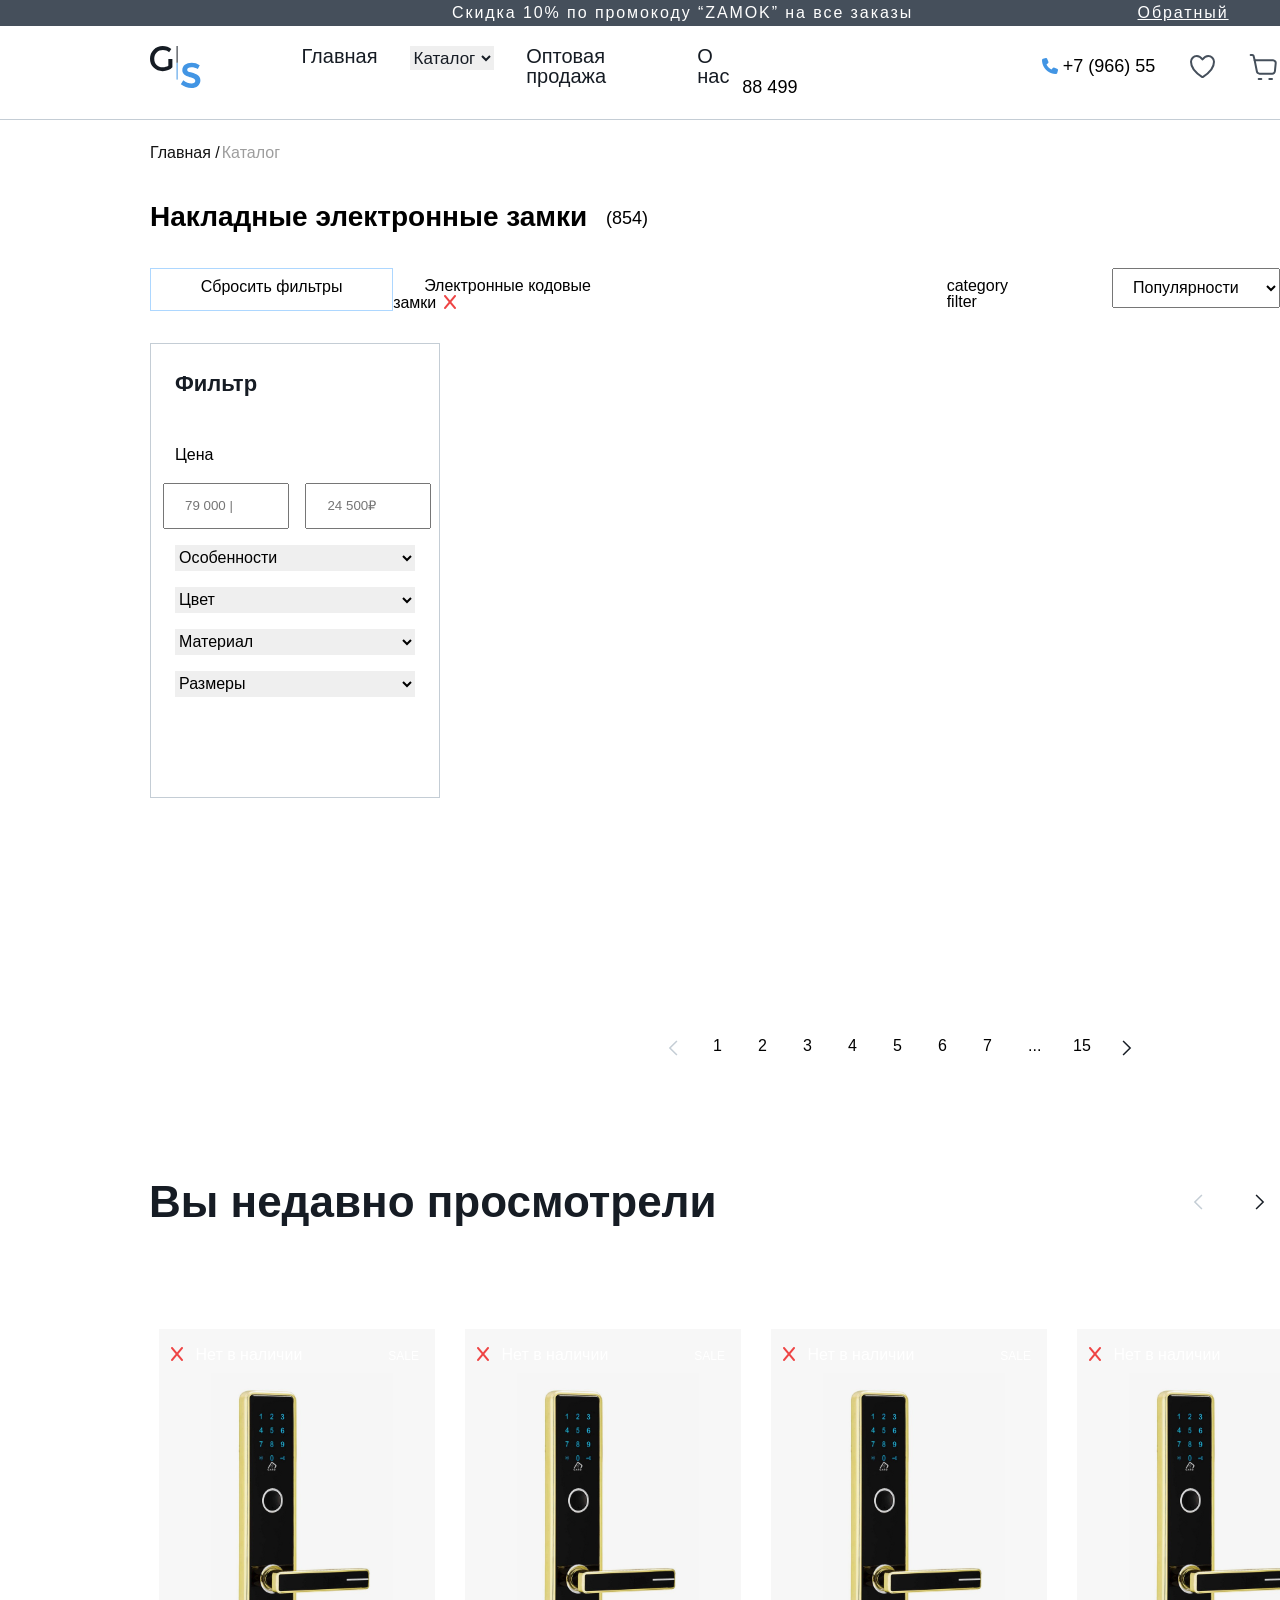
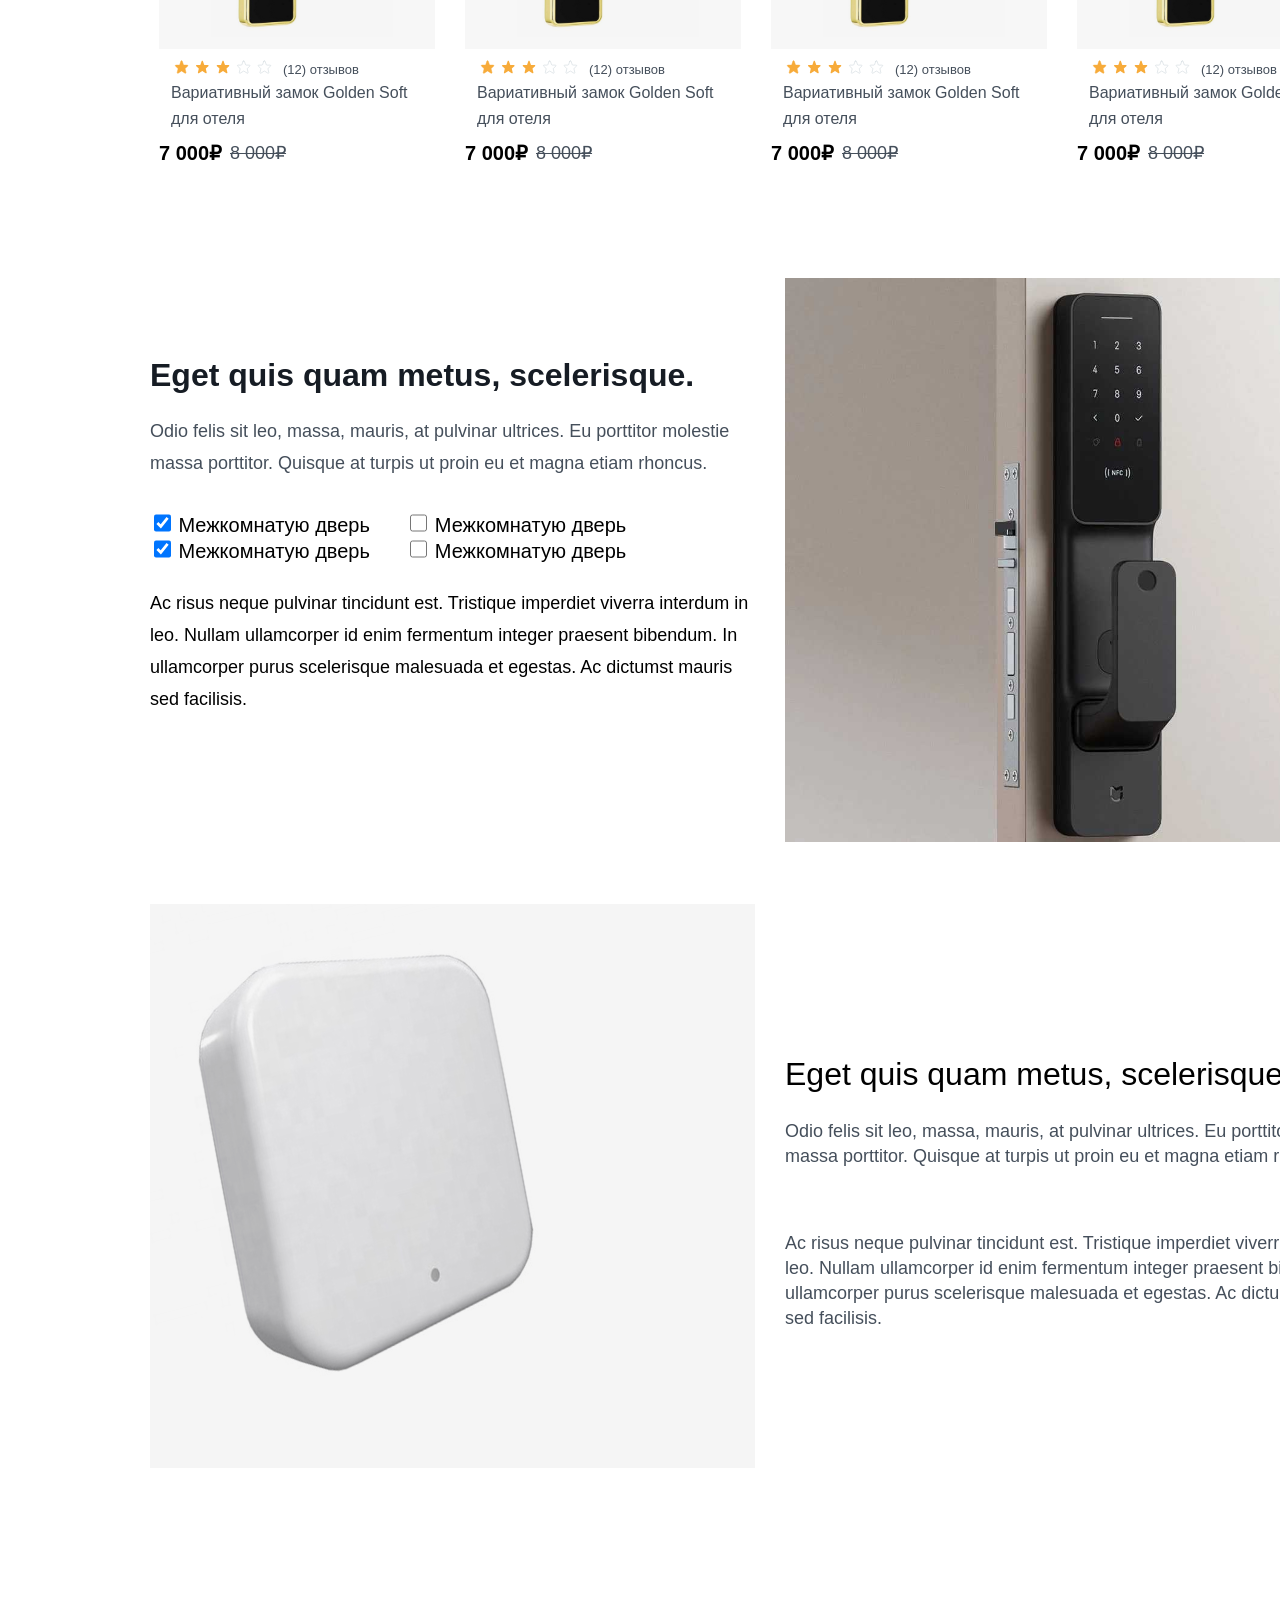
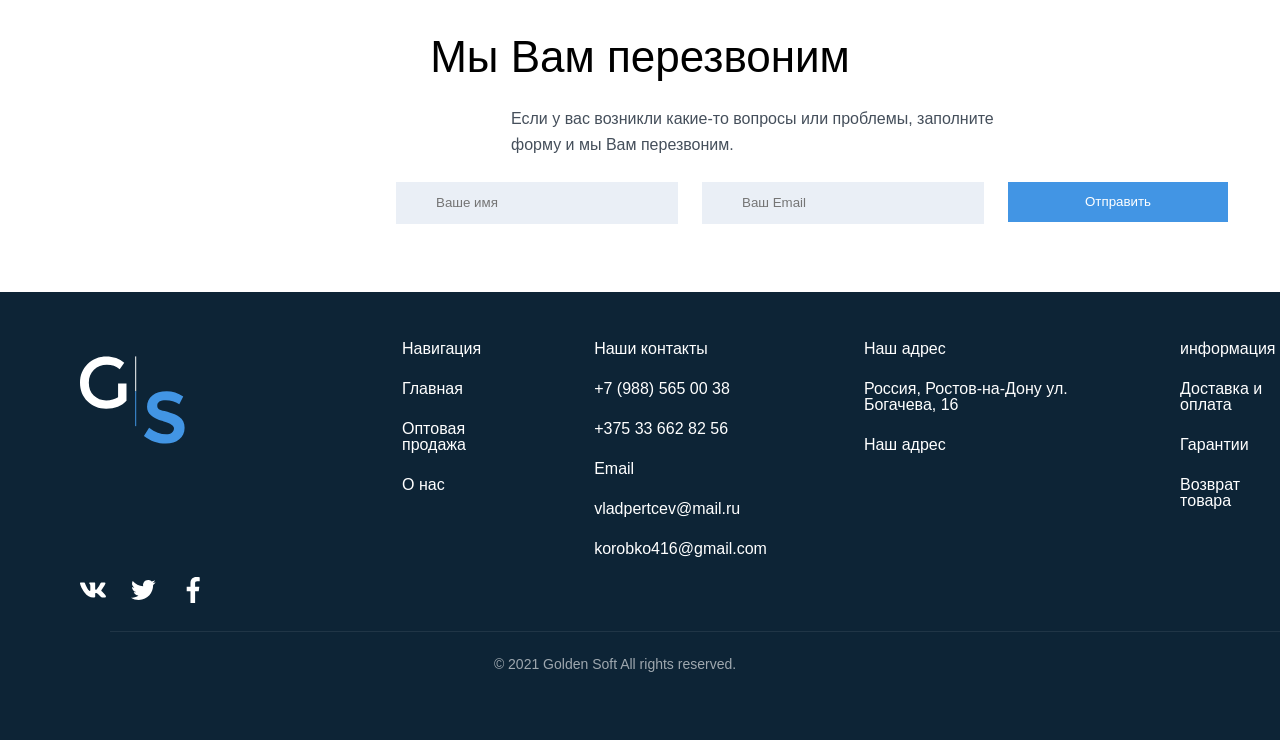
<file: index.html>
<!DOCTYPE html>
<html lang="en">
<head>
    <meta charset="UTF-8">
    <meta http-equiv="X-UA-Compatible" content="IE=edge">
    <meta name="viewport" content="width=device-width, initial-scale=1.0">
    <title>Document</title>
    <link rel="stylesheet" href="https://cdnjs.cloudflare.com/ajax/libs/font-awesome/6.5.2/css/all.min.css" integrity="sha512-SnH5WK+bZxgPHs44uWIX+LLJAJ9/2PkPKZ5QiAj6Ta86w+fsb2TkcmfRyVX3pBnMFcV7oQPJkl9QevSCWr3W6A==" crossorigin="anonymous" referrerpolicy="no-referrer" />
    <link rel="stylesheet" href="./css/reset.css">
    <link rel="stylesheet" href="./css/index.css">
</head>
<body>
    <header class="header">
       
            <div class="top">
                <p>Скидка 10% по промокоду “ZAMOK” на все заказы до 10.09</p>
                <a href="#">Обратный звонок</a>
            </div>
            <div class="butt">
                <div class="logo">
                    <img src="./img/Logo (4).svg" alt="logo">
                </div>
                <div class="butt_ikki">
                    <p>Главная</p>
                    <select name="" id="">
                        <option value="">Каталог</option>
                        <option value="">Каталог</option>
                    </select>
                    <p>Оптовая продажа</p>
                    <p>О нас</p>
                </div>
                <div class="cardd">
                    <p>
                        <i class="fa-solid fa-phone"></i>
                        <span>+7 (966) 55 88 499</span>
                    </p>
                    <img src="./img/yurekcha.svg" alt="yurekcha">
                    <img src="./img/shoping.svg" alt="shoping">
                </div>
            </div>
            <div class="tiziq"></div>
    </header>
    <main>
        <div class="main_katalog">
            <div class="flex">
                <p>Главная /</p><p> Каталог</p>
            </div>
            <div class="flexx">
                <span>Накладные электронные замки</span>
                <p>(854)</p>
            </div>
            <div class="qosh">
                <p class="cbros">Сбросить фильтры</p>
                <p>
                    <span class="elektr">Электронные кодовые замки </span>
                    <i class="fa-solid fa-x"> </i>
                </p>
                <p class="kategory">category filter</p>
                <select name="" class="pol" id="">
                    <option value="">Популярности</option>
                    <option value="">Популярности</option>
                </select>
            </div>
        </div>
        <img class="loader" src="./img/ezgif-2-6d0b072c3d3f.gif" alt="">
        <div class="container">
            <form action="">
                <div class="filter">
                    <h2>Фильтр</h2>
                    <p class="sena">Цена</p>
                    <div class="input">
                        <input type="text" placeholder="79 000 |">
                        <input type="text" placeholder="24 500₽">
                    </div>
                    <div class="selekt">
                        <select name="" id="">
                            <option value="">Особенности  </option>
                            <option value="">Особенности  </option>
                        </select>
                        <select name="" id="">
                            <option value="">Цвет  </option>
                            <option value="">Цвет  </option>
                        </select>
                        <select name="" id="">
                            <option value="">Материал  </option>
                            <option value="">Материал  </option>
                        </select>
                        <select name="" id="">
                            <option value="">Размеры</option>
                            <option value="">Размеры</option>
                        </select>
                    </div>
                </div>
            </form>
           <div class="wraper_lar">
                 <!-- <div class="wraper">
                    <div style="background-image:url();" class="p">
                        <p class="a">
                            <i class="fa-solid fa-x"> </i>
                            <span>Нет в наличии</span>
                        </p>
                        <p class="pp">
                            SALE
                        </p>
                        <div class="podarka">
                            <img src="./img/gift 1.svg" alt="">
                            <p>Подарок</p>
                        </div>
                        <img class="nima" src="./img/Rectangle 19.svg" alt="">
                    </div>
                    <div class="k">
                        <div class="reyting">
                            <div class="imglarr">
                                <img src="./img/рейтинг.svg" alt="">
                                <p>(12) отзывов</p>
                            </div>
                            <div class="ii">
                                <p class="variat">Вариативный замок Golden Soft для отеля</p>
                                <p class="skidka">
                                    <span class="yangi">7 000₽</span>
                                    <span class="eski">8 000₽</span>
                                </p>
                            </div>
                        </div>
                    </div>
                </div>
                <div class="wraper">
                <div class="p">
                    <p class="a">
                        <i class="fa-solid fa-x"> </i>
                        <span>Нет в наличии</span>
                    </p>
                    <p class="pp">
                        SALE
                    </p>
                    <div class="podarka">
                        <img src="./img/gift 1.svg" alt="asd">
                        <p>Подарок</p>
                    </div>
                </div>
                <div class="k">
                    <div class="reyting">
                        <div class="imglarr">
                            <img src="./img/рейтинг.svg" alt="">
                            <p>(12) отзывов</p>
                        </div>
                        <div class="ii">
                            <p class="variat">Вариативный замок Golden Soft для отеля</p>
                            <p class="skidka">
                                <span class="yangi">7 000₽</span>
                                <span class="eski">8 000₽</span>
                            </p>
                        </div>
                    </div>
                </div>
                </div>
                <div class="wraper">
                <div class="p">
                    <p class="a">
                        <i class="fa-solid fa-x"> </i>
                        <span>Нет в наличии</span>
                    </p>
                    <p class="pp">
                        SALE
                    </p>
                    <div class="podarka">
                        <img src="./img/gift 1.svg" alt="">
                        <p>Подарок</p>
                    </div>
                </div>
                <div class="k">
                    <div class="reyting">
                        <div class="imglarr">
                            <img src="./img/рейтинг.svg" alt="">
                            <p>(12) отзывов</p>
                        </div>
                        <div class="ii">
                            <p class="variat">Вариативный замок Golden Soft для отеля</p>
                            <p class="skidka">
                                <span class="yangi">7 000₽</span>
                                <span class="eski">8 000₽</span>
                            </p>
                        </div>
                    </div>
                </div>
                </div>
                <div class="wraper">
                <div class="p">
                    <p class="a">
                        <i class="fa-solid fa-x"> </i>
                        <span>Нет в наличии</span>
                    </p>
                    <p class="pp">
                        SALE
                    </p>
                    <div class="podarka">
                        <img src="./img/gift 1.svg" alt="">
                        <p>Подарок</p>
                    </div>
                </div>
                <div class="k">
                    <div class="reyting">
                        <div class="imglarr">
                            <img src="./img/рейтинг.svg" alt="">
                            <p>(12) отзывов</p>
                        </div>
                        <div class="ii">
                            <p class="variat">Вариативный замок Golden Soft для отеля</p>
                            <p class="skidka">
                                <span class="yangi">7 000₽</span>
                                <span class="eski">8 000₽</span>
                            </p>
                        </div>
                    </div>
                </div>
                </div>
                <div class="wraper">
                <div class="p">
                    <p class="a">
                        <i class="fa-solid fa-x"> </i>
                        <span>Нет в наличии</span>
                    </p>
                    <p class="pp">
                        SALE
                    </p>
                    <div class="podarka">
                        <img src="./img/gift 1.svg" alt="">
                        <p>Подарок</p>
                    </div>
                </div>
                <div class="k">
                    <div class="reyting">
                        <div class="imglarr">
                            <img src="./img/рейтинг.svg" alt="">
                            <p>(12) отзывов</p>
                        </div>
                        <div class="ii">
                            <p class="variat">Вариативный замок Golden Soft для отеля</p>
                            <p class="skidka">
                                <span class="yangi">7 000₽</span>
                                <span class="eski">8 000₽</span>
                            </p>
                        </div>
                    </div>
                </div>
                </div>
                <div class="wraper">
                <div class="p">
                    <p class="a">
                        <i class="fa-solid fa-x"> </i>
                        <span>Нет в наличии</span>
                    </p>
                    <p class="pp">
                        SALE
                    </p>
                    <div class="podarka">
                        <img src="./img/gift 1.svg" alt="">
                        <p>Подарок</p>
                    </div>
                </div>
                <div class="k">
                    <div class="reyting">
                        <div class="imglarr">
                            <img src="./img/рейтинг.svg" alt="">
                            <p>(12) отзывов</p>
                        </div>
                        <div class="ii">
                            <p class="variat">Вариативный замок Golden Soft для отеля</p>
                            <p class="skidka">
                                <span class="yangi">7 000₽</span>
                                <span class="eski">8 000₽</span>
                            </p>
                        </div>
                    </div>
                </div>
                </div>  -->
           </div>
        </div>
        <div class="main_button">
            <div class="main_but">
                <div class="paginate">
                    <b class="p_img"><img src="./img/Icon (2).svg" alt=""></b>
                    <p>1</p>
                    <p>2</p>
                    <p>3</p>
                    <p>4</p>
                    <p>5</p>
                    <p>6</p>
                    <p>7</p>
                    <p>...</p>
                    <p>15</p>
                    <b><img src="./img/icon (1).svg" alt=""></b>
                </div>
                <div class="copiya">
                    <h3>Вы недавно просмотрели</h3>
                    <div class="str_bir"> <img src="./img/Icon (2).svg" alt=""></div>
                    <div class="str_ikki"> <img src="./img/icon (1).svg" alt=""></div>
                </div>
                <div class="copiya_wraper">
                    <div class="wraper">
                        <div class="p">
                            <p class="a">
                                <i class="fa-solid fa-x"> </i>
                                <span>Нет в наличии</span>
                            </p>
                            <p class="pp">
                                SALE
                            </p>
                            <!-- <div class="podarka">
                                <img src="./img/gift 1.svg" alt="">
                                <p>Подарок</p>
                            </div> -->
                        </div>
                        <div class="k">
                            <div class="reyting">
                                <div class="imglarr">
                                    <img src="./img/рейтинг.svg" alt="">
                                    <p>(12) отзывов</p>
                                </div>
                                <div class="ii">
                                    <p class="variat">Вариативный замок Golden Soft для отеля</p>
                                    <p class="skidka">
                                        <span class="yangi">7 000₽</span>
                                        <span class="eski">8 000₽</span>
                                    </p>
                                </div>
                            </div>
                        </div>
                    </div>
                    <div class="wraper">
                        <div class="p">
                            <p class="a">
                                <i class="fa-solid fa-x"> </i>
                                <span>Нет в наличии</span>
                            </p>
                            <p class="pp">
                                SALE
                            </p>
                            <!-- <div class="podarka">
                                <img src="./img/gift 1.svg" alt="">
                                <p>Подарок</p>
                            </div> -->
                        </div>
                        <div class="k">
                            <div class="reyting">
                                <div class="imglarr">
                                    <img src="./img/рейтинг.svg" alt="">
                                    <p>(12) отзывов</p>
                                </div>
                                <div class="ii">
                                    <p class="variat">Вариативный замок Golden Soft для отеля</p>
                                    <p class="skidka">
                                        <span class="yangi">7 000₽</span>
                                        <span class="eski">8 000₽</span>
                                    </p>
                                </div>
                            </div>
                        </div>
                    </div>
                    <div class="wraper">
                        <div class="p">
                            <p class="a">
                                <i class="fa-solid fa-x"> </i>
                                <span>Нет в наличии</span>
                            </p>
                            <p class="pp">
                                SALE
                            </p>
                            <!-- <div class="podarka">
                                <img src="./img/gift 1.svg" alt="">
                                <p>Подарок</p>
                            </div> -->
                        </div>
                        <div class="k">
                            <div class="reyting">
                                <div class="imglarr">
                                    <img src="./img/рейтинг.svg" alt="">
                                    <p>(12) отзывов</p>
                                </div>
                                <div class="ii">
                                    <p class="variat">Вариативный замок Golden Soft для отеля</p>
                                    <p class="skidka">
                                        <span class="yangi">7 000₽</span>
                                        <span class="eski">8 000₽</span>
                                    </p>
                                </div>
                            </div>
                        </div>
                    </div>
                    <div class="wraper">
                        <div class="p">
                            <p class="a">
                                <i class="fa-solid fa-x"> </i>
                                <span>Нет в наличии</span>
                            </p>
                            <p class="pp">
                                SALE
                            </p>
                            <!-- <div class="podarka">
                                <img src="./img/gift 1.svg" alt="">
                                <p>Подарок</p>
                            </div> -->
                        </div>
                        <div class="k">
                            <div class="reyting">
                                <div class="imglarr">
                                    <img src="./img/рейтинг.svg" alt="">
                                    <p>(12) отзывов</p>
                                </div>
                                <div class="ii">
                                    <p class="variat">Вариативный замок Golden Soft для отеля</p>
                                    <p class="skidka">
                                        <span class="yangi">7 000₽</span>
                                        <span class="eski">8 000₽</span>
                                    </p>
                                </div>
                            </div>
                        </div>
                    </div>
                </div>
            </div>
            <div class="ceo">
                <div class="ceo_bir">
                    <div class="bir_left">
                        <h3>Eget quis quam metus, scelerisque.</h3>
                        <p class="odio">Odio felis sit leo, massa, mauris, at pulvinar ultrices. Eu porttitor molestie massa porttitor. Quisque at turpis ut proin eu et magna etiam rhoncus.</p>
                        <label class="r">
                            <input type="checkbox" checked="checked">
                            <span class="checkma">Межкомнатую дверь</span>
                          </label>
                          <label class="rr">
                            <input type="checkbox">
                            <span class="checkmark">Межкомнатую дверь</span>
                          </label><br>
                          <label class="r">
                            <input type="checkbox" checked="checked">
                            <span class="checkma">Межкомнатую дверь</span>
                          </label>
                          <label class="rr">
                            <input type="checkbox">
                            <span class="checkmark">Межкомнатую дверь</span>
                          </label>
                        <p class="ac">Ac risus neque pulvinar tincidunt est. Tristique imperdiet viverra interdum in leo. Nullam ullamcorper id enim fermentum integer praesent bibendum. In ullamcorper purus scelerisque malesuada et egestas. Ac dictumst mauris sed facilisis.</p>
                    </div>
                    <div class="bir_right">
                        <img src="./img/white-2-storey-house-near-trees-1115804.svg" alt="">
                    </div>
                </div>
                <div class="ceo_ikki">
                    <div class="b_bir">
                        <img src="./img/bir.svg" alt="">
                    </div>
                    <div class="b_ikki">
                        <h3>Eget quis quam metus, scelerisque.</h3>
                        <p>Odio felis sit leo, massa, mauris, at pulvinar ultrices. Eu porttitor molestie massa porttitor. Quisque at turpis ut proin eu et magna etiam rhoncus.</p>
                        <p>Ac risus neque pulvinar tincidunt est. Tristique imperdiet viverra interdum in leo. Nullam ullamcorper id enim fermentum integer praesent bibendum. In ullamcorper purus scelerisque malesuada et egestas. Ac dictumst mauris sed facilisis.</p>
                    </div>
                </div>
            </div>
        </div>
    </main>
    <footer>
        <div class="formlar">
            <h2>Мы Вам перезвоним</h2>
            <p class="esli">Если у вас возникли какие-то вопросы или проблемы, заполните форму и мы Вам перезвоним.</p>
            <div class="nimalardirlar">
                <input type="text" placeholder="Ваше имя">
                <input type="text" placeholder="Ваш Email">
                <button>Отправить</button>
            </div>
        </div>
        <div class="footer">
           <div class="absd">
                <img class="logob" src="./img/Logo (5).svg" alt="">
                <div class="li_b">
                <p>Навигация</p>
                <p>Главная</p>
                <p>Оптовая продажа</p>
                <p>О нас</p>
                </div>
                <div class="li_i">
                <p>Наши контакты</p>
                <p>+7 (988) 565 00 38</p>
                <p>+375 33 662 82 56</p>
                <p>Email</p>
                <p>vladpertcev@mail.ru</p>
                <p>korobko416@gmail.com</p>
                </div>
                <div class="li_u">
                <p>Наш адрес</p>
                <p>Россия, 
                    Ростов-на-Дону ул.
                     Богачева, 16</p>
                <p>Наш адрес</p>
                </div>
                <div class="li_t">
                <p>информация</p>
                <p>Доставка и оплата</p>
                <p>Гарантии</p>
                <p>Возврат товара</p>
                </div>
           </div>
            <img class="fase" src="./img/Frame 4075216.svg" alt="">
            <div class="tiziqq"></div>
            <p class="tamom">© 2021 Golden Soft All rights reserved.</p>
        </div>
    </footer>

    <script type="module" src="./js/my.js"></script>
</body>
</html>
</file>
<file: css/index.css>
body{
    font-family: sans-serif;
}
.top{
    display: flex;
    font-size: 16px;
    background-color: #454F5B;
    color: #fff;
}
.top p{
    width: 535px;
    height: 26px;
    font-weight: 500;
    line-height: 26px;
    letter-spacing: 0.12em;
    text-align: left;
    margin-left: 452px;
}
.top a{
    margin-left: 197px;
    color: #fff;
    width: 156px;
    height: 26px;
    font-weight: 500;
    line-height: 26px;
    letter-spacing: 0.12em;
    text-align: left;
}
.butt{
    display: flex;
}
.logo{
    margin-left: 150px;
    width: 50.4px;
    height: 42px;
    margin-top: 20px;
}
.butt_ikki{
    display: flex;
    margin-left:101px;
    margin-top: 20px;
    gap: 32px;
    font-size: 20px;
    font-weight: 300;
    color: #161C24;
}
.butt_ikki select{
    border: 0px;
    /* margin-top: -20px; */
    width: 100px;
    height: 24px;
    font-size:17px;
    color: #161C24;
    font-weight: 300;
    line-height: 23.87px;
    /* text-align: left; */
}
.cardd i{
    margin-left: 300px;
}
.cardd {
    margin-top: 30px;
    display: flex;
}
.cardd p i{
    color: #4295e4;
}
.cardd p{
    gap: 8px;
}
.cardd span{
    width: 157px;
    height: 21px;
    font-size: 18px;
    font-weight: 400;
    line-height: 21.48px;
    text-align: left;
}
.cardd img{
    margin-left:30px;
    margin-top: -5px;
    width: 32px;
    height: 32px;
}
.tiziq{
    height: 1px;
    background-color: #C4CDD5;
    margin-top: 20px;
}
.flex{
    display: flex;
    margin-left: 150px;
    width: 138px;
    height: 26px;
    color: #141414;
    margin-top: 20px;
}
.flex :nth-child(1){
    font-size: 16px;
    font-weight: 400;
    line-height: 26px;
    text-align: left;

}
.flex :nth-child(2){
    font-size: 16px;
    font-weight: 400;
    line-height: 26px;
    text-align: left;
    color: #9d9d9d;  
    margin-left: 2px;
}
.flexx span{
    margin-left: 150px;
    width: 456px;
    height: 42px;
    font-size: 28px;
    font-weight: 600;
    line-height: 42px;
    text-align: left;
}
.flexx{
    display: flex;
    margin-top: 30px;
}
.flexx p{
    width: 48px;
    height: 28px;
    font-size: 18px;
    font-weight: 300;
    line-height: 28px;
    text-align: left;
    margin-top:8px;
}
.cbros{
    margin-left: 150px;
    width: 288px;
    /* height:40px; */
    /* padding: 7px 72px 7px 72px; */
    gap: 10px;
    border: 1px solid #ADD7FF;
    text-align: center;
    padding-top:10px;
    padding-bottom: 10px;
    margin-top: -10px;
}
.elektr{
    margin-left: 31px;
}
.qosh{
    margin-top:40px;
    display: flex;
}

.fa-x{
    color: #e44;
    margin-left: 3px;
    width: 14px;
    height: 14px;
}
.kategory{
    margin-left: 330px;
    font-size: 16px;
}
.pol{
    margin-left: 85px;
    width: 194px;
    height: 40px;
    padding: 7px 16px 7px 16px;
    gap: 16px;
    border: 1px 0px 0px 0px;
    margin-top: -10px;
    font-size: 16px;
}
.filter{
    width:288px;
    height:453px;
    margin-bottom: 200px;
    gap: 10px;
    /* border: 1px 0px 0px 0px #C4CDD5; */
    margin-left: 150px;
    border: 1px solid #C4CDD5;
    margin-top: 32px;
}
.filter h2{
    width: 84px;
    height: 32px;
    font-size: 22px;
    font-weight: 600;
    line-height: 32px;
    text-align: left;
    color: #161C24;
    margin-top: 24px;
    margin-left: 24px;
}
.sena{
    margin-top:47px;
    margin-left:24px;
    font-size: 16px;
}
form input{
    width: 100px;
    height: 40px;
    padding-left:20px;
    margin-left: 12px;
    margin-top:20px;
}
.selekt select{
    width:240px;
    height: 26px;
    margin-left:24px;
    margin-top: 16px;
    border: 0px;
    font-size: 16px;
}
.container{
    display: flex;
}
.wraper{
    cursor: pointer;
    width:288px;
    height:453px;
    margin-top: 32px;
    margin-left: 30px;  
}
.wraper .a span{
    margin-top: 51px;
}
.wraper .p i{
    width: 20px;
    height: 22px;
    margin-left:12px;
    margin-top: 17px;
}
.pp{
    font-size: 12px;
    margin-top:20px;
    margin-left:86px;
    width: 31px;
    height: 14px;
    font-size: 12px;
    font-weight: 500;
    line-height: 14.32px;
    text-align: left;
    /* background-color: #fff; */
}
.r{
    margin-left: 150px;
}

.p{
    display: flex;
    /* width: 288px; */
    height: 320px;
    background-image: url("../img/Rectangle\ 19.svg");
    /* left: ; */
    color: #fff;
    background-repeat: no-repeat;
}
.imglarr{
    display: flex;
    gap: 8px;
}
.imglarr img{
    width: 104px;
    height:16px;
    margin-left: 12px;
    margin-top: 10px;
}
.nima{
    margin-left: -200px;
    position: absolute;
}
.imglarr p{
    color: #454F5B;
    width: 80px;
    margin-top: 10px;
    height: 21px;
    font-size: 13px;
    font-weight: 400;
    line-height: 21px;
    text-align: left;
}
.k{
    /* border: 1px  solid #eaeaea; */
    /* width: 288px; */
    /* border-top: 0px; */
    height:133px;
}
.skidka{
    display: flex;
    margin-top: 10px;

}
.variat{
    width: 264px;
    height: 52px;
    font-size: 16px;
    font-weight: 400;
    line-height: 26px;
    text-align: left;
    color: #454F5B;
    margin-left: 12px;
}  
.yangi{
    width: 71px;
    height: 24px;
    font-size: 20px;
    font-weight: 600;
    line-height: 23.87px;
    text-align: left;

}
.eski{
    width: 62px;
    height: 21px;
    font-size: 18px;
    font-weight: 300;
    line-height: 21.48px;
    text-align: left;
    margin-top: 1.5px;
    text-decoration: line-through;
    color:#454F5B;
}
.wraper_lar{
    display: flex;
    flex-wrap: wrap;
}
.podarka{
    display: flex;
    margin-top:49px;
    position: absolute;
    left: 480px;
    gap: 10px;
    background-color: #fff;    
}
.paginate{
    display: flex;
    margin-left: 657px;
    margin-top: 30px;
}
.paginate p{
    width: 30px;
    height: 30px;
    padding-left: 15px;
    border-radius: 2px ;
    padding-top:10px;
}
.paginate p:hover{
    background-color: blue;
}
.copiya{
    display: flex;
}
.copiya h3{
    width: 1074px;
    height: 62px;
    font-size: 44px;
    font-weight: 600;
    line-height: 62px;
    margin-top: 100px;
    margin-left: 149px;
    color:#161C24;
}
.str_bir{
    width: 50px;
    height: 50px;
    margin-top: 111px;
    margin-left: 90px;
    cursor: pointer;
}
.str_ikki{
        width: 50px;
        height: 50px;
        margin-top: 111px;
        margin-left:10px;
        cursor: pointer;
}
.copiya_wraper{
    display: flex;
    margin-left:129px;
    margin-top: 64px;
}
.bir_left h3{
    margin-left:150px;
    margin-top:177px;
    font-weight: 600;
    font-size: 32px;
    color: #161C24;
}
.odio{
    width: 605px;
    height: 96px;
    font-size: 18px;
    font-weight: 400;
    line-height: 32px;
    margin-left: 150px;
    margin-top: 24px;
    color: #454F5B;
}
.asdf{
    display: flex;
    height: 24px;
    width: 502px;
}
label span{
    margin: 0;
    font-size: 20px;
    line-height: 24px;
}
.rr{
    margin-left: 32px;
}
label input{
    width: 17px;
    height:18px;
}
.ac{
    margin-left: 150px;
    width:605px ;
    height: 128px;
    font-size: 18px;
    margin-top: 24px;
    line-height: 32px;
}
.ceo_bir{
    display: flex;
}
.ceo_ikki{
    display: flex;
}
.bir_right{
    margin-top:96px;
    margin-left: 30px;
    width: 605px;
    height: 564px;
}
.loader{
    margin-left:400px;
}
.b_bir{
    width: 605px;
    height: 564px;
    margin-top: 62px;
    margin-left: 150px;
}
.b_ikki h3{
    margin-top: 211px;
    margin-left: 30px;
    font-size: 32px;
    line-height: 42px;
    margin-bottom: 24px;
}
.b_ikki :nth-child(2){
    width: 605px;
    height: 96px;
    font-size: 18px;
    font-weight: 400;
    line-height: 25px;
    margin-left: 30px;
    color: #454F5B;
}
.b_ikki :nth-child(3){
    margin-top: 16px;
    margin-left: 30px;
    color: #454F5B;
    font-size: 18px;
    line-height: 25px;
    width: 605px;
    height: 128px;
}
.formlar h2{
    margin-top:164px;
    margin-bottom: 24px;
    font-size:44px;
    line-height:50px;
    text-align: center;
}
.esli{
    color: #454F5B;
    width: 518px;
    height: 52px;
    font-size: 16px;
    font-weight: 400;
    line-height: 26px;
    margin-left: 511px;
}
.nimalardirlar{
    display: flex;
    gap: 24px;
    margin-top: 24px;
    margin-left: 396px;
    font-size: 16px;
}
.nimalardirlar input{
    width: 240px;
    height: 40px;
    background-color:#eaeff6;
    padding-left: 40px;
    border: 0px;
    color: #454F5B;
}
.nimalardirlar button{
    width: 220px;
    height: 40px;
    background-color: #4295e4;
    color: #fff;  
    border: 0px ;
    cursor: pointer;
}
.footer{
    
    background-color:#0d2436;
    width: 100%;
    height: 448px;
    margin-top: 68px;    
}
.absd{
    display: flex;
    gap: 97px;
    margin-left: 30px;
}
.logob{
    width: 105px;
    height: 88px;
    margin-left: 50px;
    margin-top: 64px;
}
.footer div{
    margin-top:25px;
    color: #fff;
}
.li_b{
    margin-left: 120px;
    
}
.li_b p{
    margin-top: 24px;
}
.li_i p{
    margin-top: 24px;
}
.li_u p{
    margin-top: 24px;
}
.li_t p{
    margin-top: 24px;
}
.fase{
    width: 126px;
    height:26px;
    margin-left:80px;
    margin-top:20px;
}
.tiziqq{
    width: 1250px;
    margin-left: 110px;
    margin-top: 60px;
    background-color: #203546;
    height: 1px;
}
.tamom{
    margin-top: 24px;
    text-align: center;
    color: #fff;
    margin-left: -50px;
    opacity: 60%;
    font-size: 14px;
    font-weight: 400;
    line-height: 16.71px;
}
</file>
